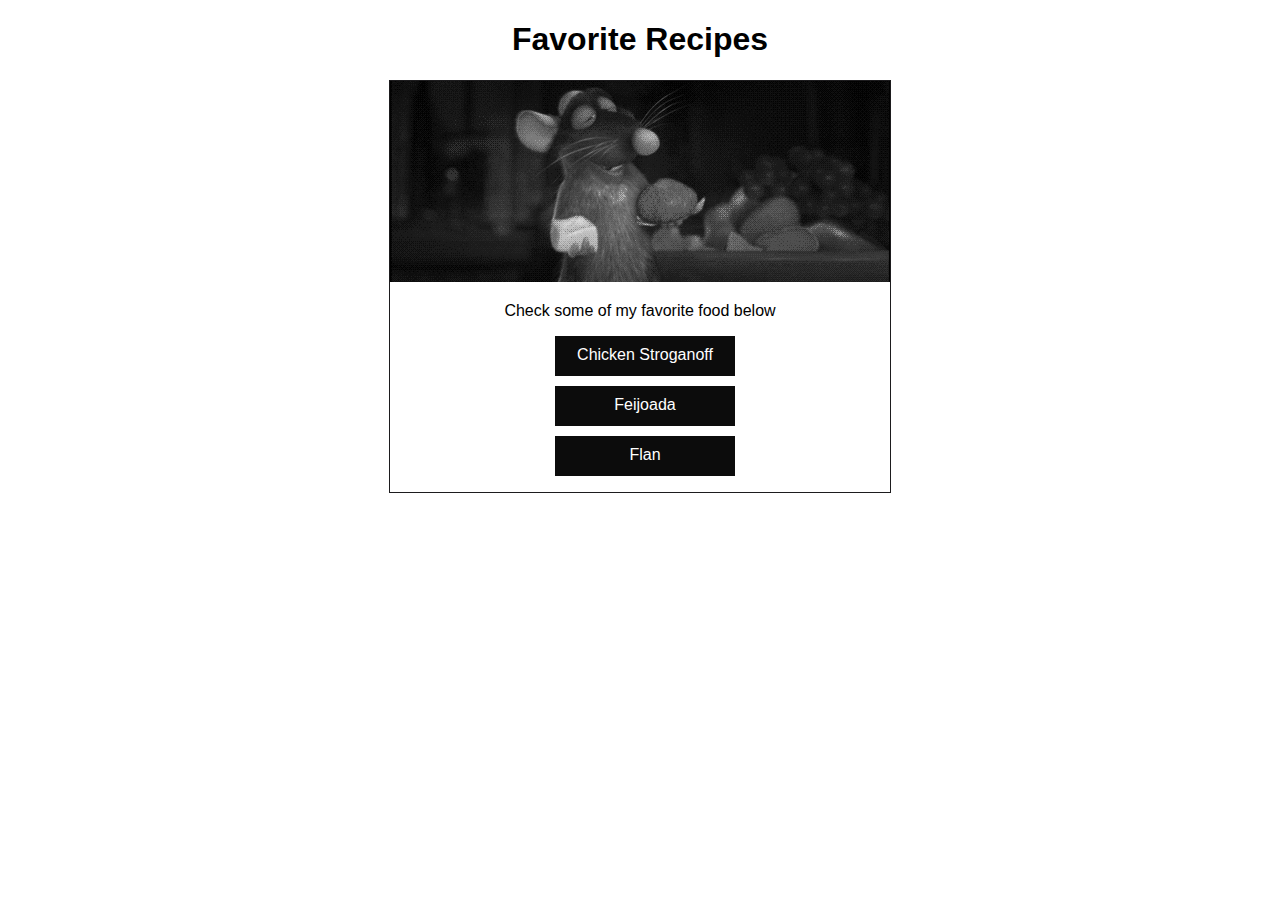
<file: index.html>
<!DOCTYPE html>

<html lang="en">
    <head>
        <meta charset="UTF-8">
        <title>Favorite Recipes</title>
        <link rel="stylesheet" href="style.css">
    </head>

    <body>
        <h1 class="title">Favorite Recipes</h1>

        <div class="border">
            <img class="image" src="./images/remy.gif" alt="Remy from Ratatouille">
            <p>Check some of my favorite food below</p>

            <ul class="links-list">
                <li class="point"><a href="./pages/stroganoff.html">Chicken Stroganoff</a></li>
                <li class="point"><a href="./pages/feijoada.html">Feijoada</a></li>
                <li class="point"><a href="./pages/flan.html">Flan</a></li>
            </ul>
        </div>
    </body>
</html>
</file>
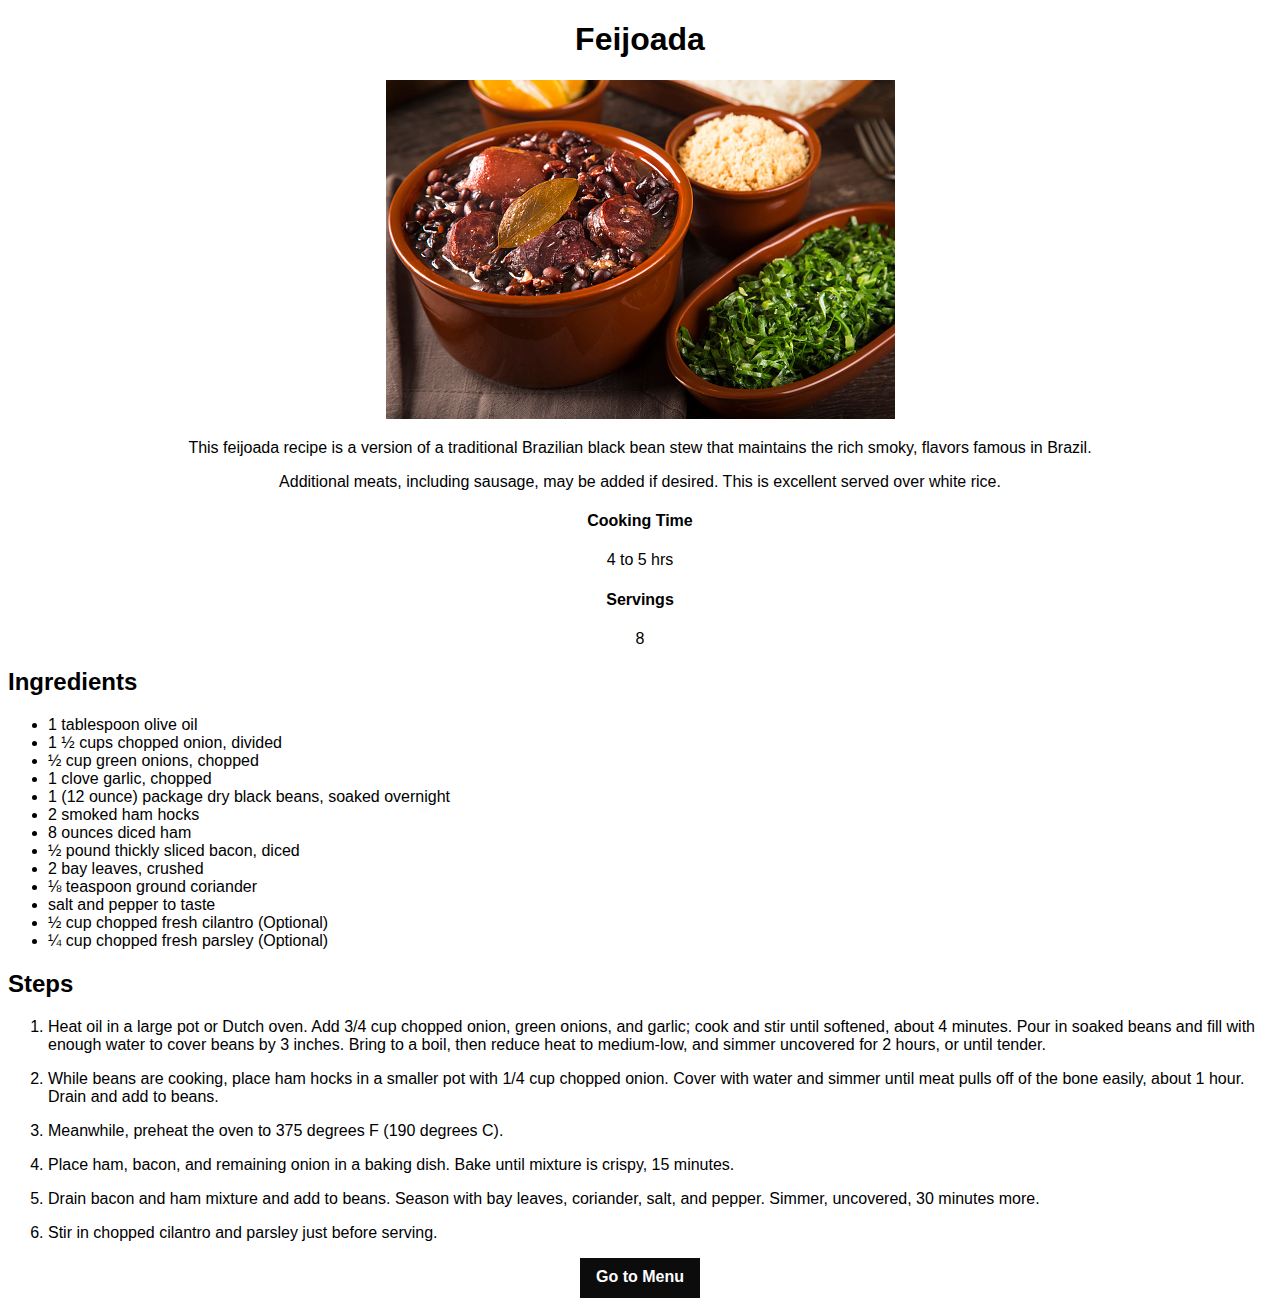
<file: pages/feijoada.html>
<!DOCTYPE html>

<html lang="en">
    <head>
        <meta charset="UTF-8">
        <title>Feijoada</title>
        <link rel="stylesheet" href="feijoada.css">
    </head>

    <body>
        <h1 class="title">Feijoada</h1>

        <img class="image" src="../images/feijoada.jpg" alt="Feijoada a brazilian recipe">

         
        <p>This feijoada recipe is a version of a traditional Brazilian black bean stew that maintains the rich smoky, 
        flavors famous in Brazil.</p>
        <p>Additional meats, including sausage, may be added if desired. This is excellent served over white rice.</p>
                
        <h4>Cooking Time</h4>
        <p>4 to 5 hrs</p>

        <h4>Servings</h4>
        <p>8</p>
       
        <div class="instructions">
            <h2>Ingredients</h2>
            <ul>
                <li>1 tablespoon olive oil</li>
                <li>1 ½ cups chopped onion, divided</li>
                <li>½ cup green onions, chopped</li>
                <li>1 clove garlic, chopped</li>
                <li>1 (12 ounce) package dry black beans, soaked overnight</li>
                <li>2 smoked ham hocks</li>
                <li>8 ounces diced ham</li>
                <li>½ pound thickly sliced bacon, diced</li>
                <li>2 bay leaves, crushed</li>
                <li>⅛ teaspoon ground coriander</li>
                <li>salt and pepper to taste</li>
                <li>½ cup chopped fresh cilantro (Optional)</li>
                <li>¼ cup chopped fresh parsley (Optional)</li>
            </ul>

            <h2>Steps</h2>
            <ol>
                <li><p>Heat oil in a large pot or Dutch oven. 
                    Add 3/4 cup chopped onion, green onions, and garlic; 
                    cook and stir until softened, about 4 minutes. 
                    Pour in soaked beans and fill with enough water to cover beans by 3 inches. 
                    Bring to a boil, then reduce heat to medium-low, and simmer uncovered for 2 hours, or until tender.</p>
                </li>

                <li><p>While beans are cooking, place ham hocks in a smaller pot with 1/4 cup chopped onion.
                    Cover with water and simmer until meat pulls off of the bone easily, about 1 hour.
                    Drain and add to beans.</p>
                </li>

                <li> Meanwhile, preheat the oven to 375 degrees F (190 degrees C).</li>

                <li>
                    <p>Place ham, bacon, and remaining onion in a baking dish.
                        Bake until mixture is crispy, 15 minutes.</p>
                </li>

                <li>
                    <p>Drain bacon and ham mixture and add to beans.
                    Season with bay leaves, coriander, salt, and pepper.
                    Simmer, uncovered, 30 minutes more.</p>
                </li>

                <li>Stir in chopped cilantro and parsley just before serving.</li>
            </ol>
        </div>
        
        <div class="link-menu">
            <a href="../index.html">Go to Menu</a>
        </div>
    </body>
</html>
</file>
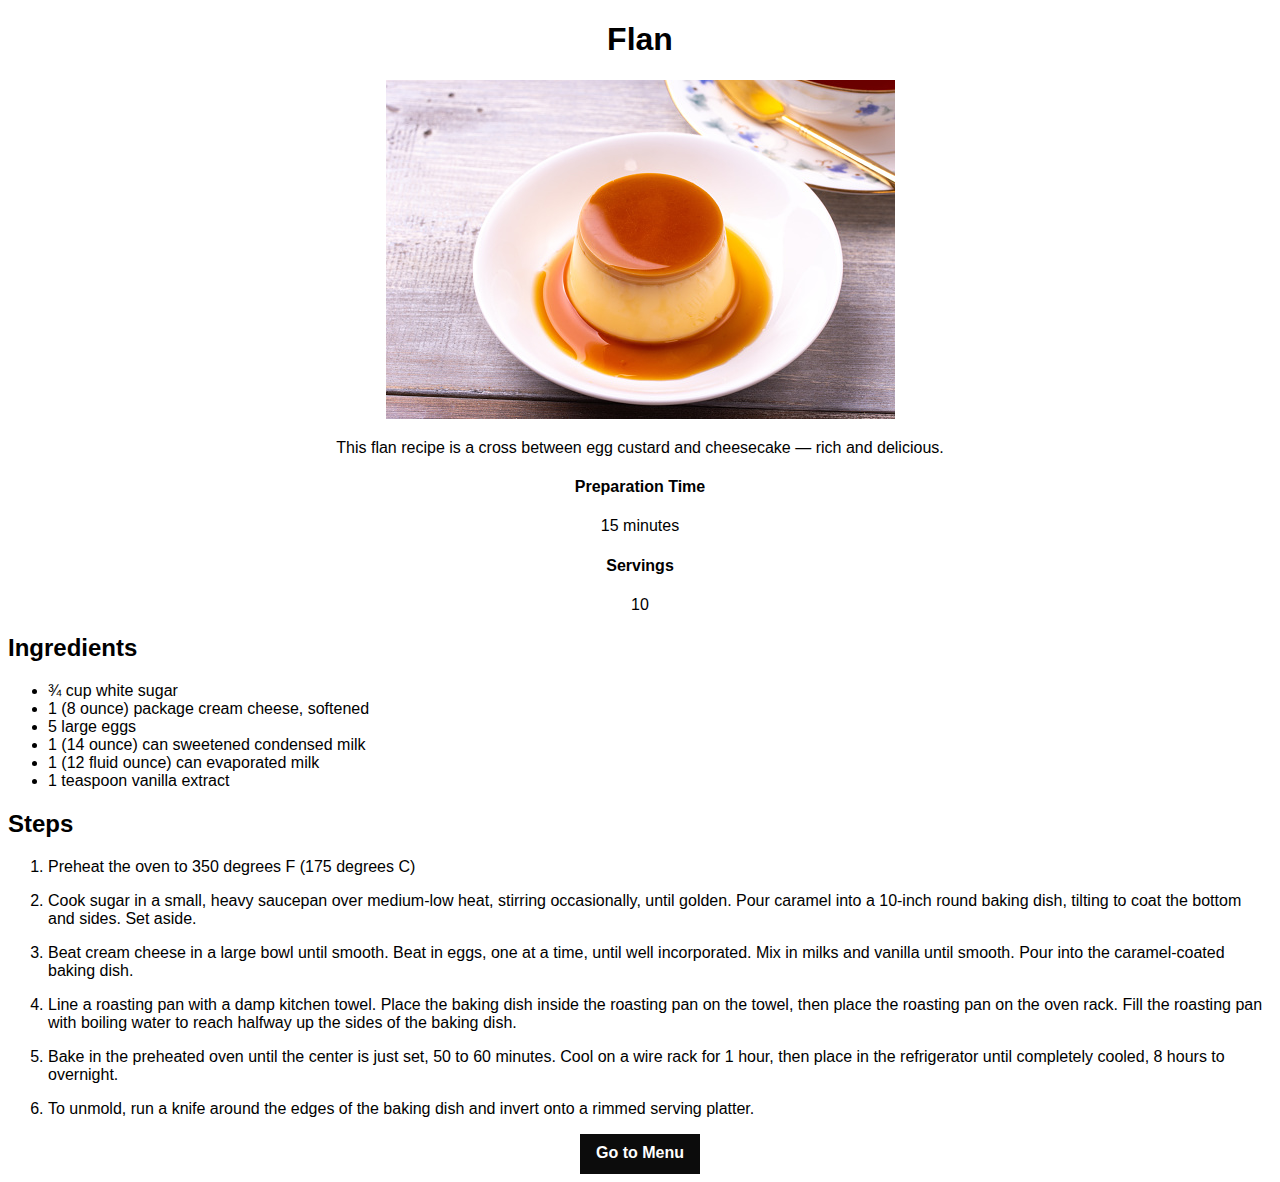
<file: pages/flan.html>
<!DOCTYPE html>

<html lang="en">
    <head>
        <meta charset="UTF-8">
        <title>Flan</title>
        <link rel="stylesheet" href="flan.css">
    </head>

    <body>
        <h1>Flan</h1>
        <img class="image" src="../images/flan.jpg" alt="Flan">

        <p>This flan recipe is a cross between egg custard and cheesecake — rich and delicious.</p>

        <h4>Preparation Time</h4>
        <p>15 minutes</p>

        <h4>Servings</h4>
        <p>10</p>

        <div class="instructions">
            <h2>Ingredients</h2>
            <ul>
                <li>¾ cup white sugar</li>
                <li>1 (8 ounce) package cream cheese, softened</li>
                <li>5 large eggs</li>
                <li>1 (14 ounce) can sweetened condensed milk</li>
                <li>1 (12 fluid ounce) can evaporated milk</li>
                <li>1 teaspoon vanilla extract</li>
            </ul>

            <h2>Steps</h2>
            <ol>
                <li>Preheat the oven to 350 degrees F (175 degrees C)</li>
                <li>
                    <p>Cook sugar in a small, heavy saucepan over medium-low heat, stirring occasionally, until golden.
                    Pour caramel into a 10-inch round baking dish, tilting to coat the bottom and sides.
                    Set aside.</p>
                </li>
                <li>
                    <p>Beat cream cheese in a large bowl until smooth.
                    Beat in eggs, one at a time, until well incorporated.
                    Mix in milks and vanilla until smooth.
                    Pour into the caramel-coated baking dish.</p>
                </li>

                <li>
                    <p>Line a roasting pan with a damp kitchen towel.
                    Place the baking dish inside the roasting pan on the towel, then place the roasting pan on the oven rack.
                    Fill the roasting pan with boiling water to reach halfway up the sides of the baking dish.</p>
                </li>

                <li>
                    <p>Bake in the preheated oven until the center is just set, 50 to 60 minutes.
                    Cool on a wire rack for 1 hour, then place in the refrigerator until completely cooled, 8 hours to overnight.</p>
                </li>

                <li>To unmold, run a knife around the edges of the baking dish and invert onto a rimmed serving platter.</li>
            </ol>
        </div>
        
        <div class="link-menu">
            <a href="../index.html">Go to Menu</a>
        </div>
        
    </body>
</html>
</file>
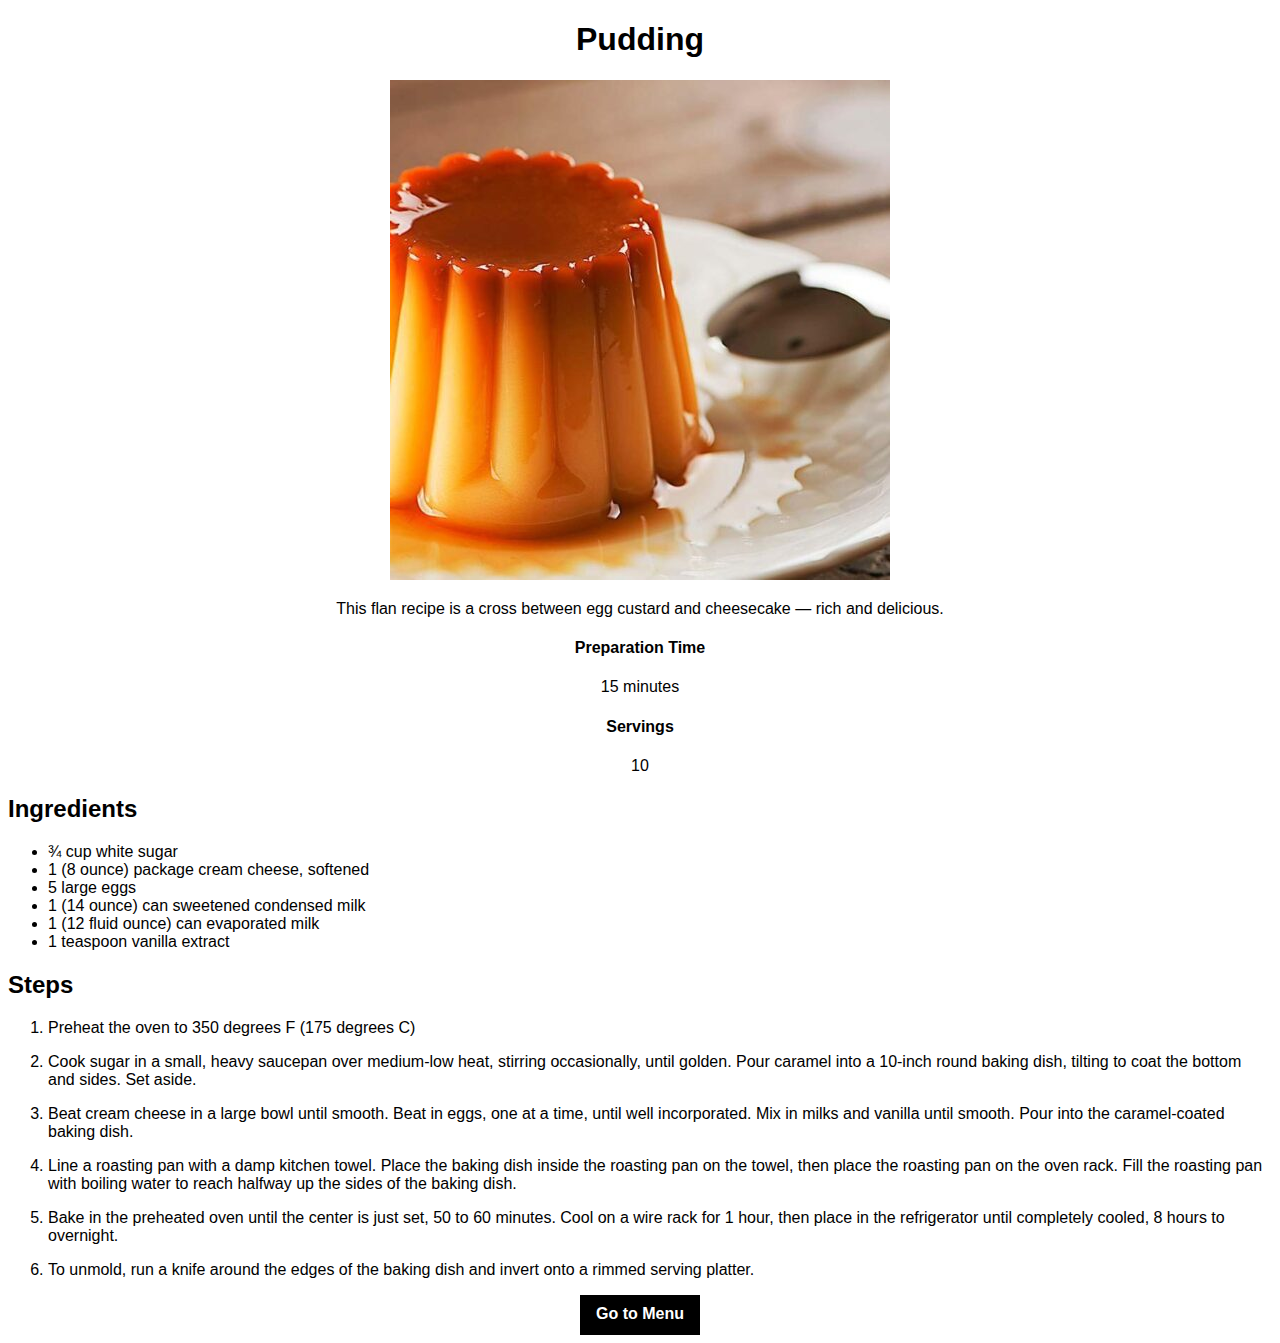
<file: pages/pudding.html>
<!DOCTYPE html>

<html lang="en">
    <head>
        <meta charset="UTF-8">
        <title>Pudding</title>
        <link rel="stylesheet" href="pudding.css">
    </head>

    <body>
        <h1>Pudding</h1>
        <img class="image" src="../images/pudding.jpg" alt="Pudding">

        <p>This flan recipe is a cross between egg custard and cheesecake — rich and delicious.</p>

        <h4>Preparation Time</h4>
        <p>15 minutes</p>

        <h4>Servings</h4>
        <p>10</p>

        <div class="instructions">
            <h2>Ingredients</h2>
            <ul>
                <li>¾ cup white sugar</li>
                <li>1 (8 ounce) package cream cheese, softened</li>
                <li>5 large eggs</li>
                <li>1 (14 ounce) can sweetened condensed milk</li>
                <li>1 (12 fluid ounce) can evaporated milk</li>
                <li>1 teaspoon vanilla extract</li>
            </ul>

            <h2>Steps</h2>
            <ol>
                <li>Preheat the oven to 350 degrees F (175 degrees C)</li>
                <li>
                    <p>Cook sugar in a small, heavy saucepan over medium-low heat, stirring occasionally, until golden.
                    Pour caramel into a 10-inch round baking dish, tilting to coat the bottom and sides.
                    Set aside.</p>
                </li>
                <li>
                    <p>Beat cream cheese in a large bowl until smooth.
                    Beat in eggs, one at a time, until well incorporated.
                    Mix in milks and vanilla until smooth.
                    Pour into the caramel-coated baking dish.</p>
                </li>

                <li>
                    <p>Line a roasting pan with a damp kitchen towel.
                    Place the baking dish inside the roasting pan on the towel, then place the roasting pan on the oven rack.
                    Fill the roasting pan with boiling water to reach halfway up the sides of the baking dish.</p>
                </li>

                <li>
                    <p>Bake in the preheated oven until the center is just set, 50 to 60 minutes.
                    Cool on a wire rack for 1 hour, then place in the refrigerator until completely cooled, 8 hours to overnight.</p>
                </li>

                <li>To unmold, run a knife around the edges of the baking dish and invert onto a rimmed serving platter.</li>
            </ol>
        </div>
        
        <div class="link-menu">
            <a href="../index.html">Go to Menu</a>
        </div>
        
    </body>
</html>
</file>
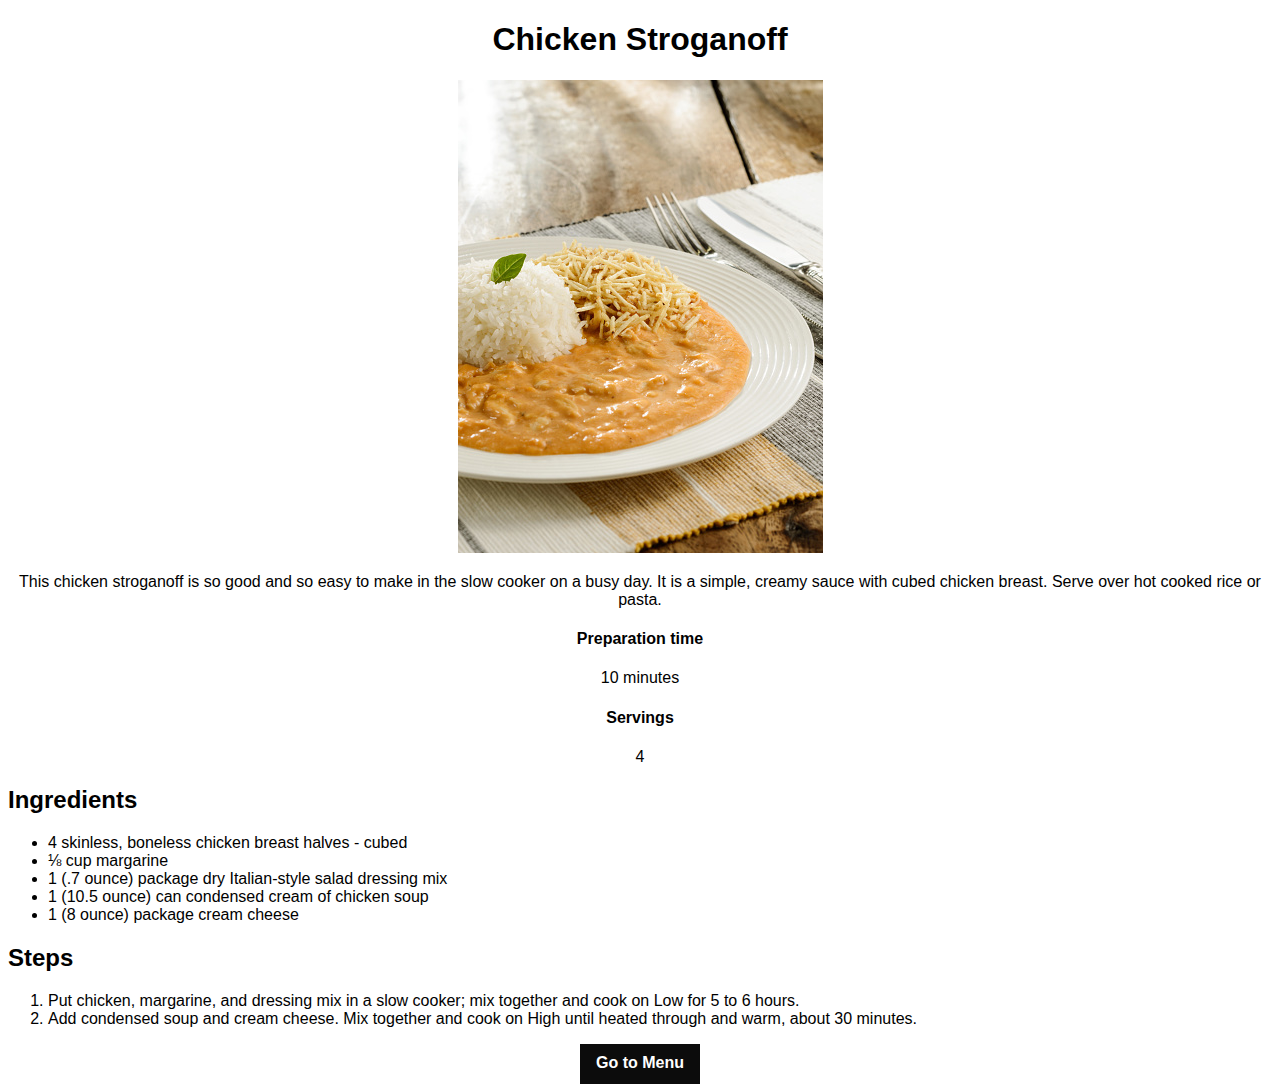
<file: pages/stroganoff.html>
<!DOCTYPE html>

<html lang="en">
    <head>
        <meta charset="UTF-8">
        <title>Chicken Stroganoff</title>
        <link rel="stylesheet" href="stroganoff.css">
    </head>

    <body>
        <h1 class="title">Chicken Stroganoff</h1>
        
        <img class="image" src="../images/chicken-stroganoff.jpg" alt="Chicken Stroganoff">

        <p>This chicken stroganoff is so good and so easy to make in the slow cooker on a busy day.
        It is a simple, creamy sauce with cubed chicken breast. Serve over hot cooked rice or pasta.</p>
        
        <h4 class="prep-time">Preparation time</h4>
        <p>10 minutes</p>

        <h4 class="servings">Servings</h4>
        <p>4</p>

        <h2 class="ingredients">Ingredients</h2>
        <ul class="u-list">
            <li>4 skinless, boneless chicken breast halves - cubed</li>
            <li>⅛ cup margarine</li>
            <li>1 (.7 ounce) package dry Italian-style salad dressing mix</li>
            <li>1 (10.5 ounce) can condensed cream of chicken soup</li>
            <li>1 (8 ounce) package cream cheese</li>
        </ul>

        <h2 class="steps">Steps</h2>
        <ol class="o-list">
            <li class="list">Put chicken, margarine, and dressing mix in a slow cooker; mix together and cook on Low for 5 to 6 hours.</li>
            <li class="list">Add condensed soup and cream cheese. Mix together and cook on High until heated through and warm, about 30 minutes.</li>
     
        </ol>

        <div class="link-menu">
            <a href="../index.html">Go to Menu</a>
        </div>    
    </body>
</html>
</file>
<file: style.css>
* {
    background-color: white;
}

.title {
    font-weight: bold;
    text-align: center;
}

body {
    font-family: Arial, Helvetica, sans-serif;
    text-align: center;
    color: black;
}

.border {
    border: .05em solid #1d1c1e;
    width: 500px;
    margin: auto;
}

.point  {
    color: white;
}

.links-list a {
    background-color: #0c0c0c;
    color: white;
    text-decoration: none;
    width: 160px;
    height: 20px;
    padding: 10px;
    display: block;
    margin-bottom: 10px;
    margin-left: 125px;
    margin-right: 125px;
}

.links-list a:hover {
    background-color: #1d1c1e;
    color: white;
    font-size: 17px;
}

.image  {
    height: auto;
    width: auto;
}
</file>
<file: pages/feijoada.css>
* {
    background-color: white;
}

body {
    color: black;
    text-align: center;
    font-family: Arial, Helvetica, sans-serif;
}

.instructions {
    text-align: left;
}

.link-menu a {
    background-color: #0c0c0c;
    color: white;
    font-weight: bold;
    text-decoration: none;
    width: 100px;
    height: 20px;
    padding: 10px;
    display: inline-block;
}

.link-menu a:hover {
    background-color: #1d1c1e;
    color: white;
    font-size: 17px;
}
</file>
<file: pages/flan.css>
* {
    background-color: white;
}

body {
    color: black;
    font-family: Arial, Helvetica, sans-serif;
    text-align: center;
}

.image {
    height: auto;
    width: auto;
}

.instructions {
    text-align: left;
}

.link-menu a{
    background-color: #0c0c0c;
    color: white;
    font-weight: bold;
    text-decoration: none;
    width: 100px;
    height: 20px;
    padding: 10px;
    display: inline-block;
}

.link-menu a:hover {
    background-color: #1d1c1e;
    color: white;
    font-size: 17px;
}
</file>
<file: pages/pudding.css>
* {
    background-color: white;
}

body {
    color: black;
    font-family: Arial, Helvetica, sans-serif;
    text-align: center;
}

.image {
    height: auto;
    width: auto;
}

.instructions {
    text-align: left;
}

.link-menu a{
    background-color: black;
    color: white;
    font-weight: bold;
    text-decoration: none;
    width: 100px;
    height: 20px;
    padding: 10px;
    display: inline-block;
}

.link-menu a:hover {
    background-color: lightslategray;
    color: white;
    font-weight: bold;
}
</file>
<file: pages/stroganoff.css>
* {
    background-color: white;
}

body {
    font-family: Arial, Helvetica, sans-serif ;
    text-align: center;
    color: black;
}

.image {
    text-align: center;
    height: auto;
    width: auto;
}

.prep-time,
.servings
{
    text-align: center;
}

.ingredients,
.u-list,
.steps,
.o-lis,
.list {
    text-align: left;
}

.link-menu a{
    background-color: #0c0c0c;
    color: white;
    font-weight: bold;
    text-decoration: none;
    width: 100px;
    height: 20px;
    padding: 10px;
    display: inline-block;
}

.link-menu a:hover {
    background-color: #1d1c1e;
    color: white;
    font-size: 17px;
}
</file>
